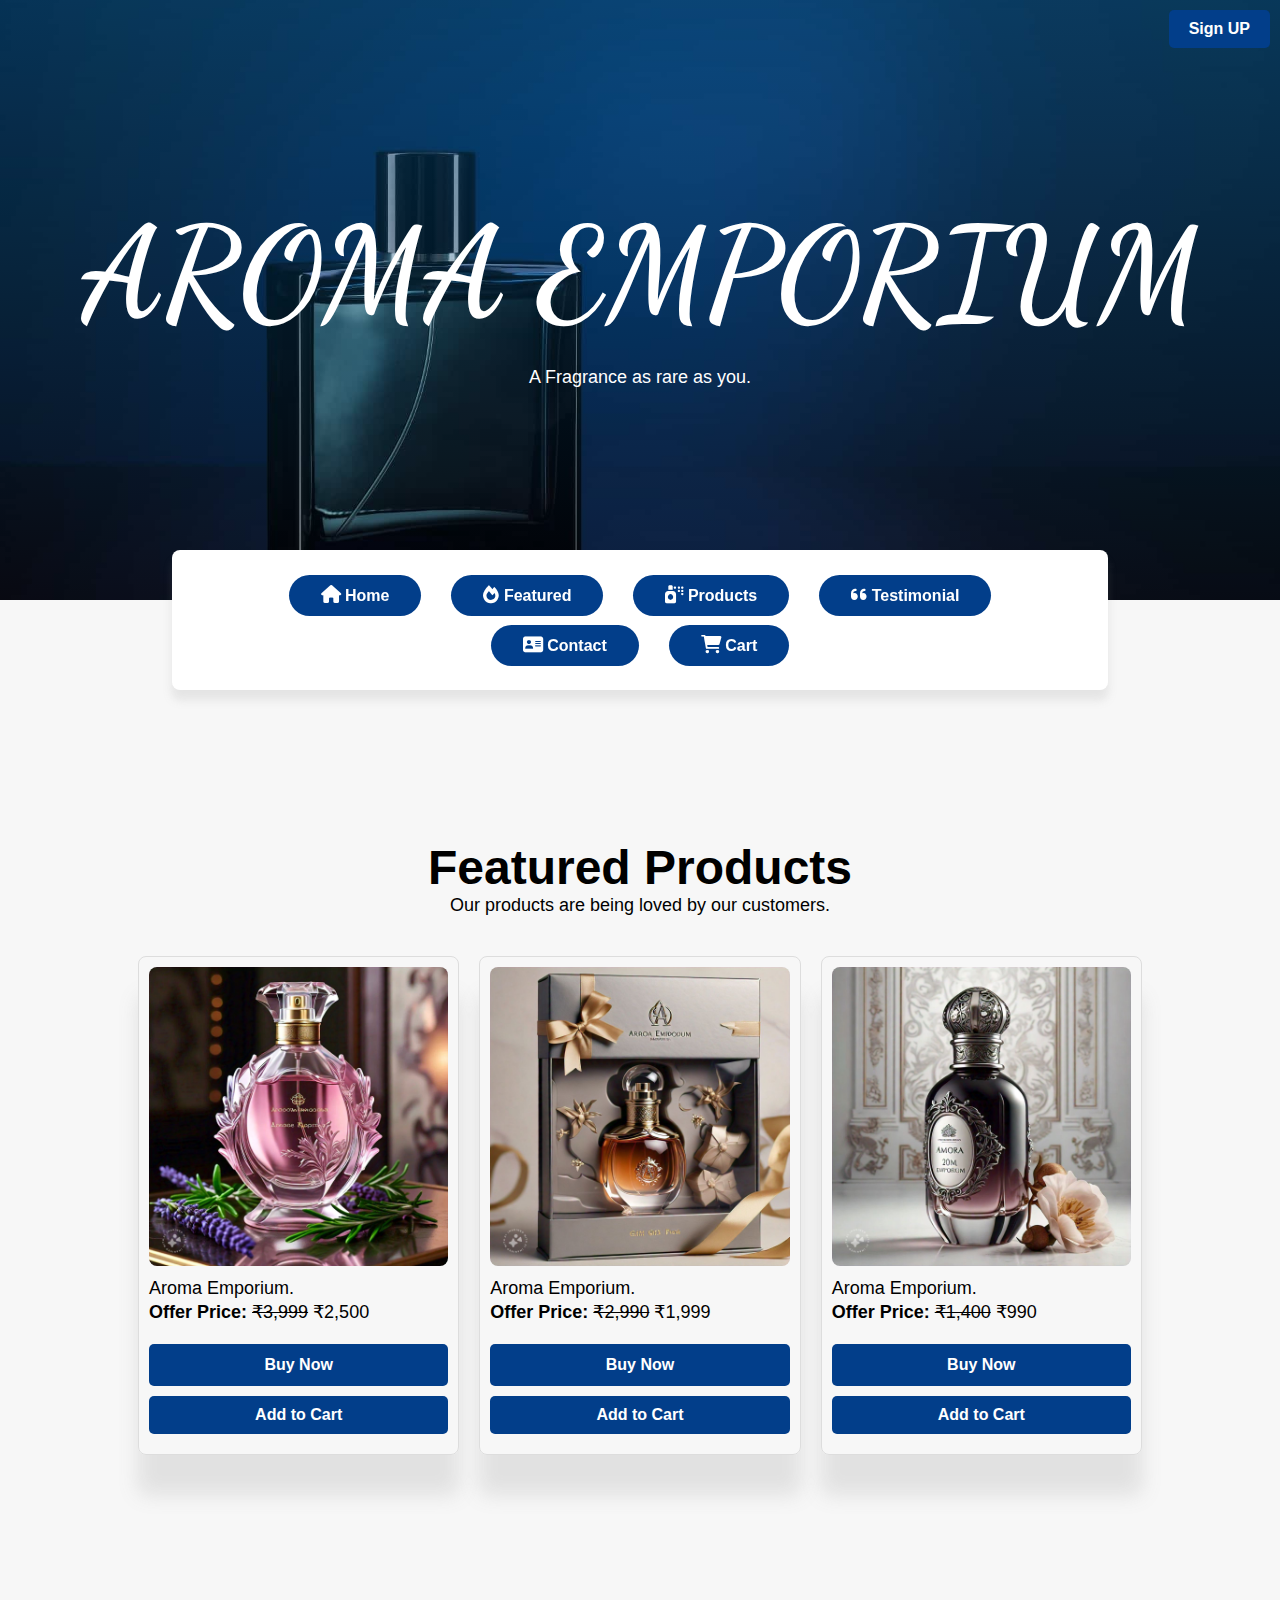
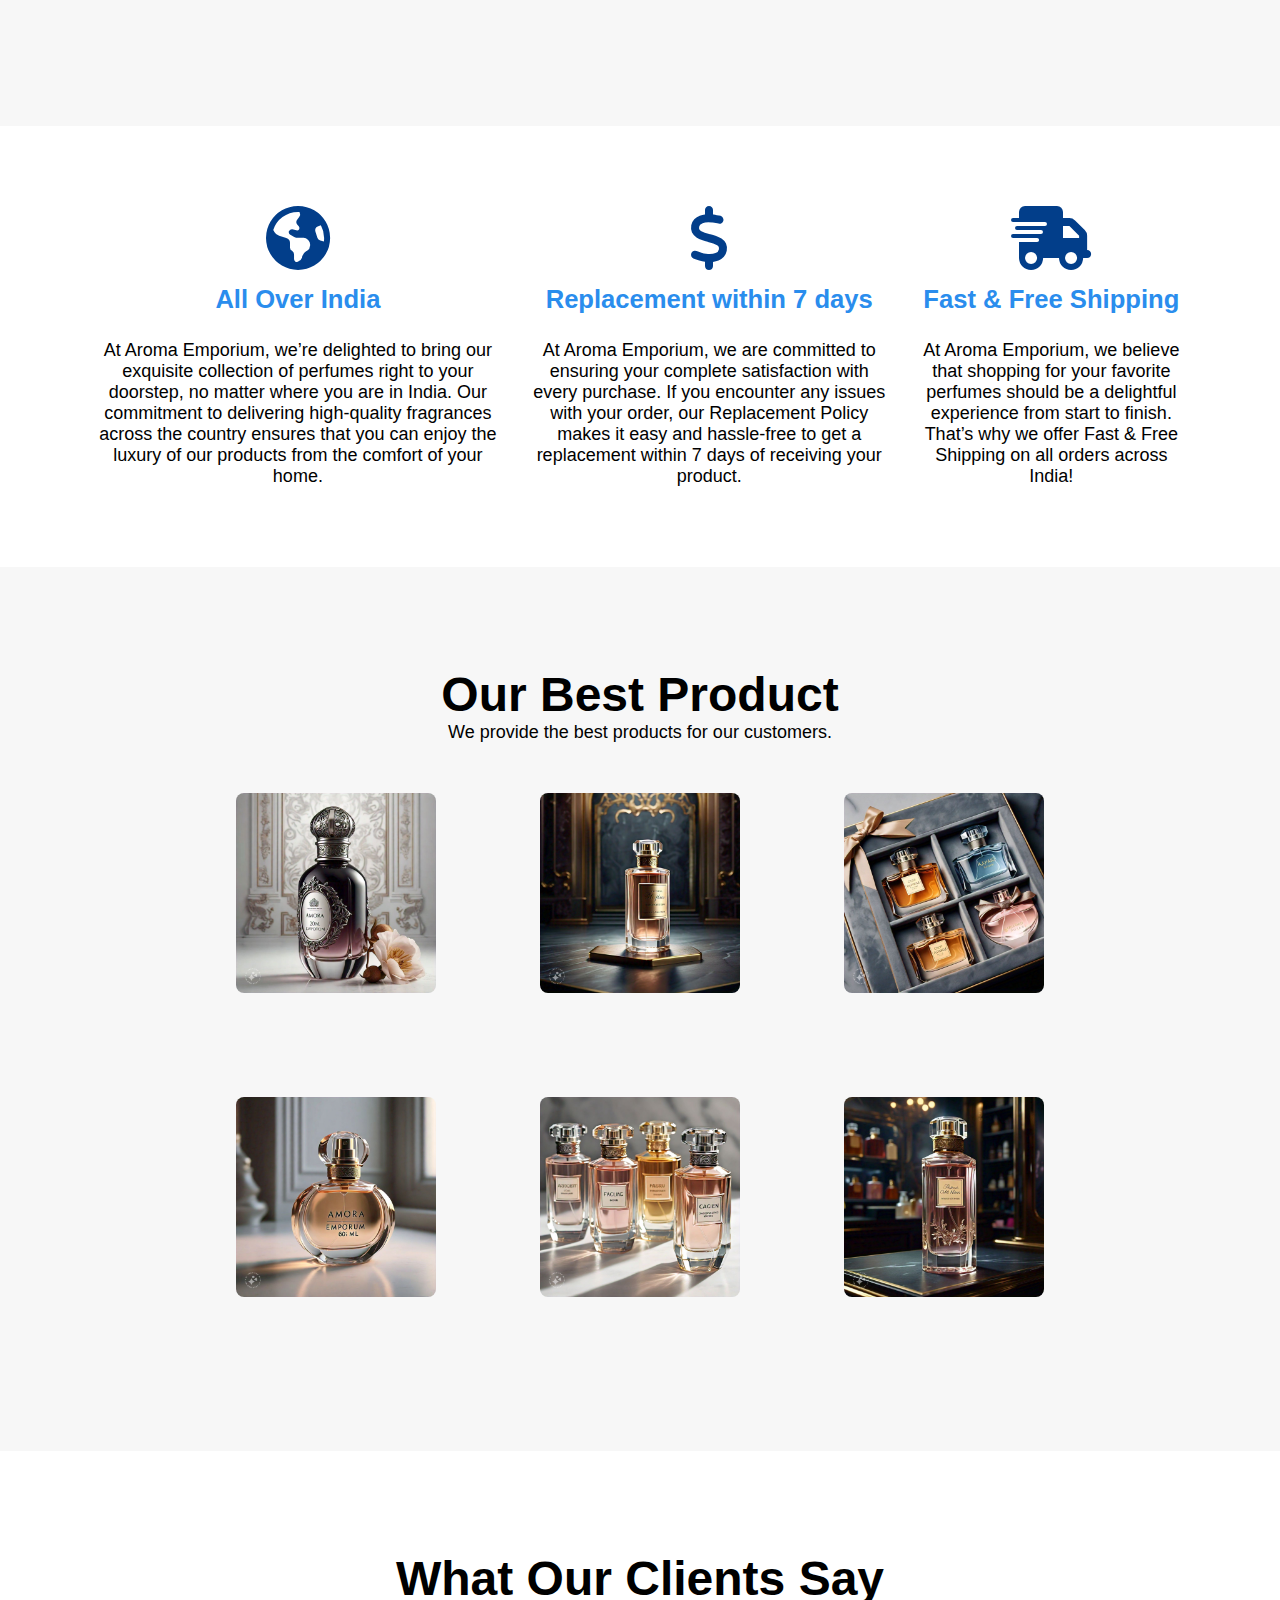
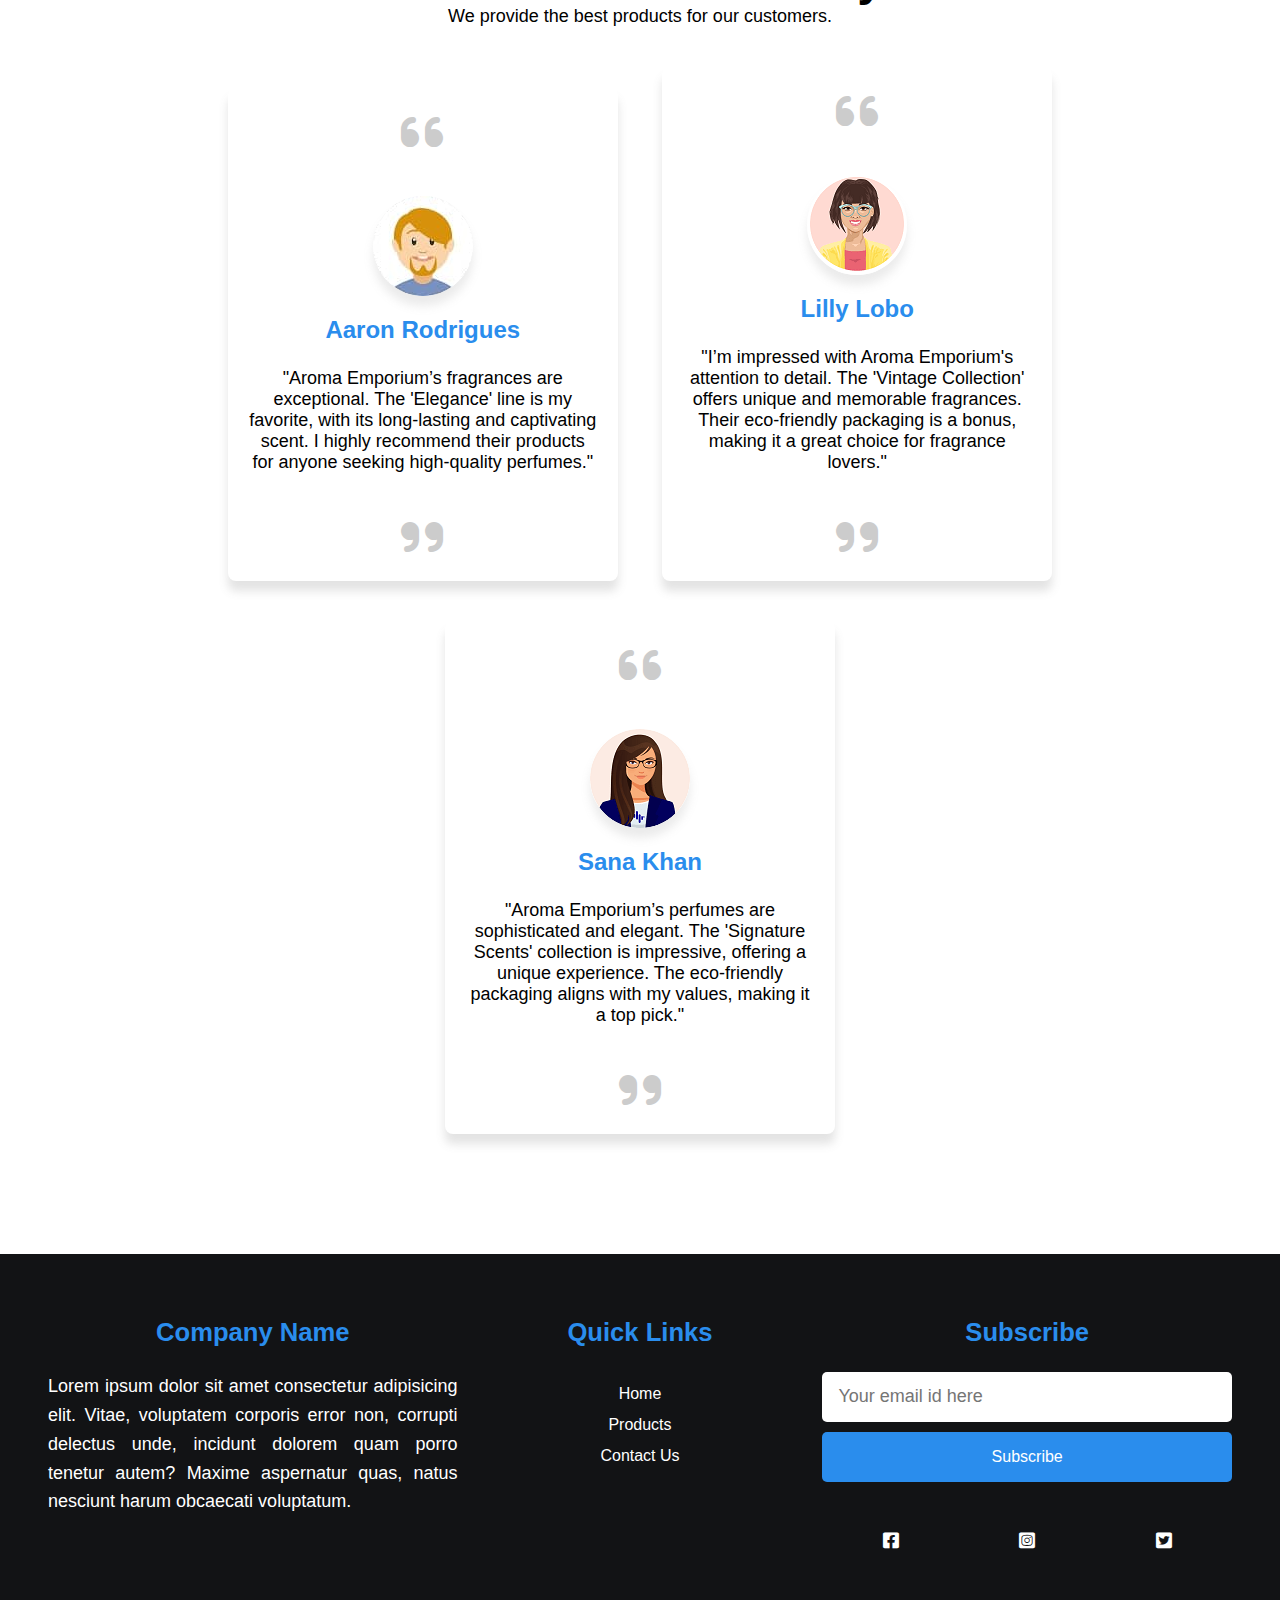
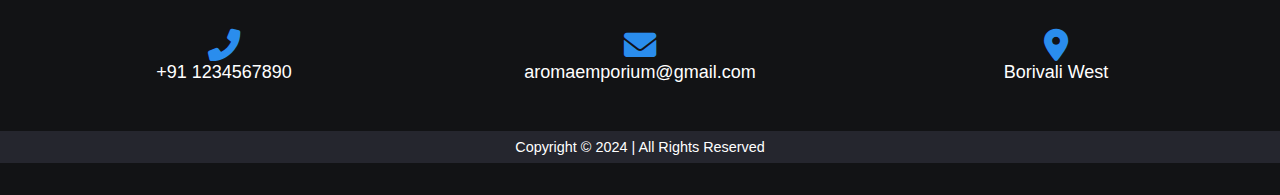
<file: index.html>
<!DOCTYPE html>
<html lang="en">

<head>
    <meta charset="UTF-8">
    <meta name="viewport" content="width=device-width, initial-scale=1.0">
    <!-- Favicon -->
    <link rel="shortcut icon" href="assets/images/logo.jpeg" type="image/x-icon">
    <!-- FontAwesome CDN -->
    <link rel="stylesheet" href="https://cdnjs.cloudflare.com/ajax/libs/font-awesome/5.14.0/css/all.min.css">
    <link
      rel="stylesheet"
      href="https://cdnjs.cloudflare.com/ajax/libs/font-awesome/6.0.0-beta2/css/all.min.css"
    />
    
    <!-- Stylesheet Link -->
    <link rel="stylesheet" href="style.css">
    <title>AROMA EMPORIUM</title>
    <style>
        /* Sign In Button Container */
        .signin-container {
            position: fixed;
            top: 10px;
            right: 10px;
            z-index: 1000;
        }

        /* Sign In Button Styles */
        .signin-button {
            display: inline-block;
            padding: 10px 20px;
            background-color: #023E8A;
            color: white;
            text-decoration: none;
            border-radius: 5px;
            font-size: 16px;
            font-weight: bold;
            transition: background-color 0.3s ease;
        }

        /* Featured Product Buttons */
        .buynow,
        .add-to-cart {
            display: block;
            margin-top: 10px;
            padding: 10px;
            text-align: center;
            text-decoration: none;
            color: white;
            border-radius: 5px;
            font-size: 16px;
            font-weight: bold;
        }

        .buynow {
            background-color: #023E8A;
        }

        .buynow:hover {
            background-color: #021e6b;
        }

        .add-to-cart {
            background-color: #023E8A;
        }

        .add-to-cart:hover {
            background-color: #021e6b;
        }

        /* Featured Product Layout */
        .featured-product {
            display: flex;
            flex-wrap: wrap;
        }

        .featured-one,
        .featured-two,
        .featured-three {
            flex: 1;
            margin: 10px;
            border: 1px solid #ddd;
            padding: 10px;
        }

        .featured-image {
            width: 100%;
            height: auto;
        }

        .featured-description {
            margin-top: 10px;
        }
    </style>
</head>

<body>
    <div class="signin-container">
        <a href="sign_up.html" class="signin-button">Sign UP</a>
    </div>
    <div class="wrapper">
        <main class="main-content">
            <!-- Hero Section -->
            <div id="hero" class="hero">
                <h1>AROMA EMPORIUM</h1>
                <p>A Fragrance as rare as you.</p>
            </div>

            <!-- Navbar -->
            <div class="navbar">
                <div class="nav-item">
                    <ul>
                        <li><a href="#hero"><i class="fas fa-home"></i> Home</a></li>
                        <li><a href="#featured"><i class="fa fa-fire"></i> Featured</a></li>
                        <li><a href="products.html"><i class="fa fa-spray-can"></i> Products</a></li>
                        <li><a href="#testimonial"><i class="fa fa-quote-left"></i> Testimonial</a></li>
                        <li><a href="contact.html"><i class="fas fa-address-card"></i> Contact</a></li>
						<li><a href="cart.html"><i class="fas fa-shopping-cart"></i> Cart</a></li>
                    </ul>
                </div>
            </div>

            <!-- Featured Products Section -->
            <div id="featured">
                <h2>Featured Products</h2>
                <p>Our products are being loved by our customers.</p>
                <div class="featured-product">
                    <div class="featured-one">
                        <img src="assets/images/14.jpeg" alt="" class="featured-image">
                        <div class="featured-description">
                            <p>
                                Aroma Emporium.
                                <br>
                                <b>Offer Price:</b> <del>₹3,999</del> ₹2,500
                                <br>
                            </p>
                        </div>
                        <a href="payment.html?price=2500" class="buynow">Buy Now</a>
                        <button class="add-to-cart" onclick="addToCart('Product 1', 'assets/images/14.jpeg', 2500)">Add to Cart</button>
                    </div>
                    <div class="featured-two">
                        <img src="assets/images/2.jpeg" alt="" class="featured-image">
                        <div class="featured-description">
                            <p>
                                Aroma Emporium.
                                <br>
                                <b>Offer Price:</b> <del>₹2,990</del> ₹1,999
                                <br>
                            </p>
                        </div>
                        <a href="payment.html?price=1999" class="buynow">Buy Now</a>
                        <button class="add-to-cart" onclick="addToCart('Product 2', 'assets/images/2.jpeg', 1999)">Add to Cart</button>
                    </div>
                    <div class="featured-three">
                        <img src="assets/images/4.jpeg" alt="" class="featured-image">
                        <div class="featured-description">
                            <p>
                                Aroma Emporium.
                                <br>
                                <b>Offer Price:</b> <del>₹1,400</del> ₹990
                                <br>
                            </p>
                        </div>
                        <a href="payment.html?price=990" class="buynow">Buy Now</a>
                        <button class="add-to-cart" onclick="addToCart('Product 3', 'assets/images/4.jpeg', 990)">Add to Cart</button>
                    </div>
                </div>
            </div>

            <!-- Icon Box Section -->
            <div class="icon-box-section">
                <div class="icon1 icon">
                    <i class="fas fa-globe-americas"></i>
                    <h3>All Over India</h3>
                    <p>At Aroma Emporium, we’re delighted to bring our exquisite collection of perfumes right to your doorstep,
                        no matter where you are in India. Our commitment to delivering high-quality fragrances across the country ensures
                        that you can enjoy the luxury of our products from the comfort of your home.</p>
                </div>
                <div class="icon2 icon">
                    <i class="fas fa-dollar-sign"></i>
                    <h3>Replacement within 7 days</h3>
                    <p>At Aroma Emporium, we are committed to ensuring your complete satisfaction with every purchase.
                        If you encounter any issues with your order,
                        our Replacement Policy makes it easy and hassle-free to get a replacement within 7 days of receiving your product.</p>
                </div>
                <div class="icon3 icon">
                    <i class="fas fa-shipping-fast"></i>
                    <h3>Fast & Free Shipping</h3>
                    <p>At Aroma Emporium, we believe that shopping for your favorite perfumes should be a delightful experience from start to finish.
                        That’s why we offer Fast & Free Shipping on all orders across India!</p>
                </div>
            </div>

            <!-- Products Section -->
            <div id="products">
                <h2>Our Best Product</h2>
                <p>We provide the best products for our customers.</p>
                <div class="products-grid">
                    <img src="assets/images/4.jpeg">
                    <img src="assets/images/6.jpeg">
                    <img src="assets/images/3.jpeg">
                    <div class="second-grid">
                        <img src="assets/images/7.jpeg">
                        <img src="assets/images/10.jpeg">
                        <img src="assets/images/8.jpeg">
                    </div>
                </div>
            </div>

            <!-- Testimonial Section -->
            <div id="testimonial">
                <h2>What Our Clients Say</h2>
                <p>We provide the best products for our customers.</p>
                <div class="customers customer1">
                    <i class="fas fa-quote-left quote-icon"></i>
                    <img src="assets/images/customer1.jpg" alt="Customer 1">
                    <h3>Aaron Rodrigues</h3>
                    <p>"Aroma Emporium’s fragrances are exceptional. The 'Elegance' line is my favorite, with its long-lasting and captivating scent. I highly recommend their products for anyone seeking high-quality perfumes."</p>
                    <i class="fas fa-quote-right quote-icon"></i>
                </div>
                <div class="customers customer2">
                    <i class="fas fa-quote-left quote-icon"></i>
                    <img src="assets/images/customer2.png" alt="Customer 2">
                    <h3>Lilly Lobo</h3>
                    <p>"I’m impressed with Aroma Emporium's attention to detail. The 'Vintage Collection' offers unique and memorable fragrances. Their eco-friendly packaging is a bonus, making it a great choice for fragrance lovers."</p>
                    <i class="fas fa-quote-right quote-icon"></i>
                </div>
                <div class="customers customer3">
                    <i class="fas fa-quote-left quote-icon"></i>
                    <img src="assets/images/customer3.png" alt="Customer 3">
                    <h3>Sana Khan</h3>
                    <p>"Aroma Emporium’s perfumes are sophisticated and elegant. The 'Signature Scents' collection is impressive, offering a unique experience. The eco-friendly packaging aligns with my values, making it a top pick."</p>
                    <i class="fas fa-quote-right quote-icon"></i>
                </div>
            </div>
        </main>

        <footer>
    
            <div class="row primary">
              <div class="column about">
                <h3>Company Name</h3>
                <p>
                  Lorem ipsum dolor sit amet consectetur adipisicing elit. Vitae,
                  voluptatem corporis error non, corrupti delectus unde, incidunt
                  dolorem quam porro tenetur autem? Maxime aspernatur quas, natus
                  nesciunt harum obcaecati voluptatum.
                </p>
              </div>
              <div class="column links">
                <h3>Quick Links</h3>
                <ul>
                  <li>
                    <a href="home.html">Home</a>
                  </li>
                  <li>
                    <a href="products.html">Products</a>
                  </li>
                  <li>
                    <a href="contact.html">Contact Us</a>
                  </li>
                  <!-- <li>
                    <a href="#support">Support</a>
                  </li>
                  <li>
                    <a href="#careers">Careers</a>
                  </li> -->
                </ul>
              </div>
              <div class="column subscribe">
                <h3>Subscribe</h3>
                <div>
                  <input type="email" placeholder="Your email id here" />
                  <button>Subscribe</button>
                </div>
                <div class="social">
                  <i class="fa-brands fa-facebook-square"></i>
                  <i class="fa-brands fa-instagram-square"></i>
                  <i class="fa-brands fa-twitter-square"></i>
                </div>
              </div>
            </div>
      
            <div class="row secondary">
              <div>
                <p>
                  <i class="fas fa-phone-alt"></i>
                </p>
                <p>+91 1234567890</p>
              </div>
              <div>
                <p><i class="fas fa-envelope"></i></p>
                <p>aromaemporium@gmail.com</p>
              </div>
              <div>
                <p><i class="fas fa-map-marker-alt"></i></p>
                <p>Borivali West</p>
              </div>
            </div>
            <div class="row copyright">
              <p>Copyright &copy; 2024 | All Rights Reserved</p>
            </div>
            <link rel="stylesheet" href="footer.css" />
          </footer>
    </div>
    <script>
        function addToCart(name, image, price) {
            let cart = JSON.parse(localStorage.getItem('cartItems')) || [];
            const existingItemIndex = cart.findIndex(item => item.name === name);

            if (existingItemIndex !== -1) {
                cart[existingItemIndex].quantity += 1;
            } else {
                cart.push({ name, image, price, quantity: 1 });
            }

            localStorage.setItem('cartItems', JSON.stringify(cart));
            alert("Successfully added to cart");
        }
    </script>
</body>

</html>
</file>
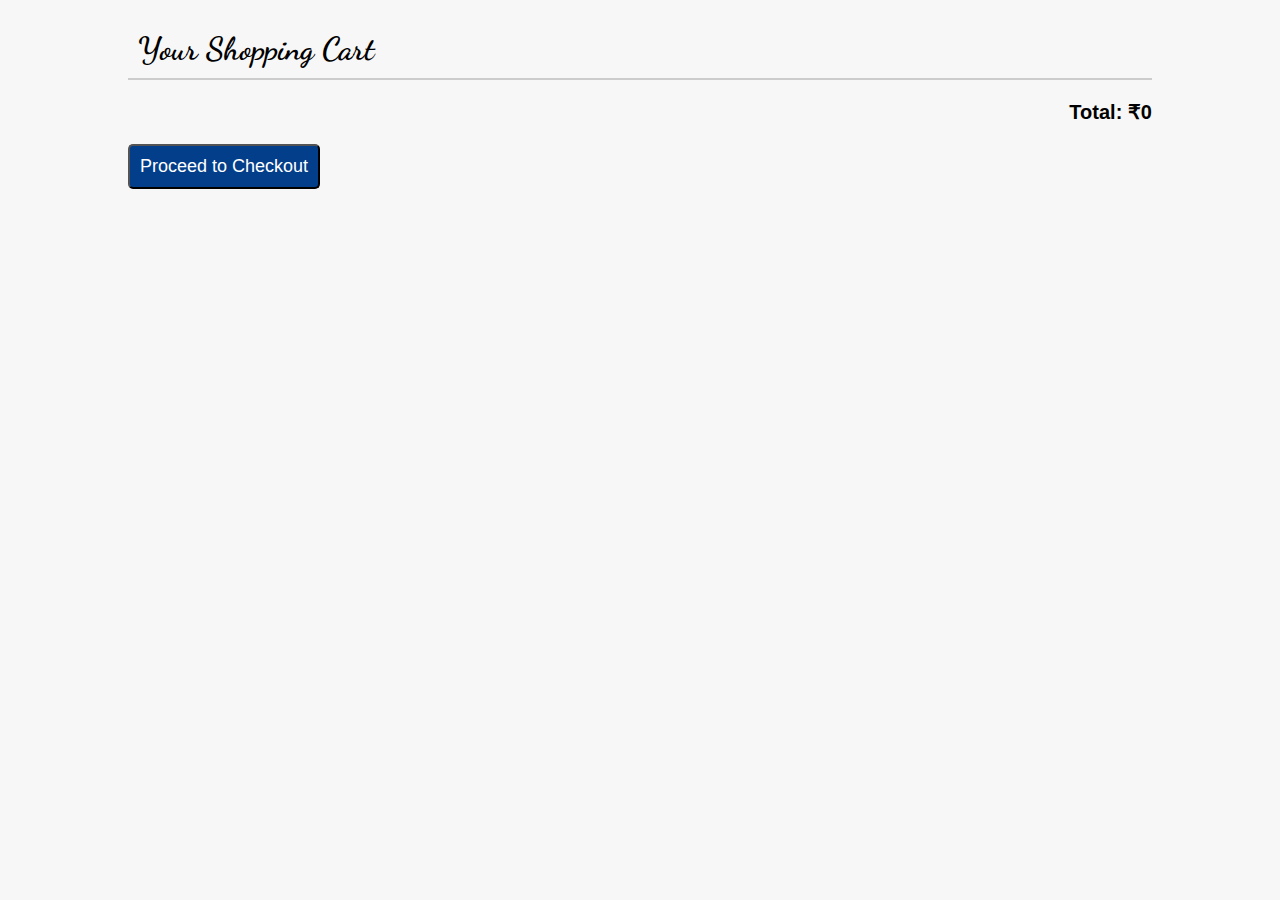
<file: cart.html>
<!DOCTYPE html>
<html lang="en">

<head>
    <meta charset="UTF-8">
    <meta name="viewport" content="width=device-width, initial-scale=1.0">
    <link rel="shortcut icon" href="assets/images/logo.jpeg" type="image/x-icon">
    <link rel="stylesheet" href="style.css">
    <title>Shopping Cart</title>
    <style>
        .cart-container {
            width: 80%;
            margin: 20px auto;
        }

        .cart-header {
            display: flex;
            justify-content: space-between;
            padding: 10px;
            border-bottom: 2px solid #ccc;
        }

        .cart-header h1 {
            margin: 0;
        }

        .cart-items {
            margin-top: 20px;
        }

        .cart-item {
            display: flex;
            justify-content: space-between;
            align-items: center;
            border-bottom: 1px solid #ccc;
            padding: 10px 0;
        }

        .cart-item img {
            max-width: 100px;
            height: auto;
        }

        .cart-item-details {
            flex: 1;
            margin-left: 10px;
        }

        .cart-item-price {
            font-weight: bold;
        }

        .cart-item-actions {
            display: flex;
            flex-direction: column;
            align-items: center;
        }

        .remove-btn {
            background-color: #ff4d4d;
            color: white;
            border: none;
            padding: 5px 10px;
            cursor: pointer;
            border-radius: 5px;
            font-size: 14px;
        }

        .remove-btn:hover {
            background-color: #e60000;
        }

        .total {
            font-size: 20px;
            font-weight: bold;
            margin-top: 20px;
            text-align: right;
        }

        .checkout-btn {
            display: block;
            background-color: #023E8A;
            color: white;
            text-align: center;
            padding: 10px;
            text-decoration: none;
            border-radius: 5px;
            font-size: 18px;
            margin-top: 20px;
        }

        .checkout-btn:hover {
            background-color: #021e6b;
        }
    </style>
</head>

<body>
    <div class="cart-container">
        <div class="cart-header">
            <h1>Your Shopping Cart</h1>
        </div>

        <div class="cart-items" id="cart-items">
            <!-- Cart items will be dynamically inserted here -->
        </div>

        <div class="total" id="total">
            Total: ₹0
        </div>

        <button class="checkout-btn" onclick="checkout()">Proceed to Checkout</button>
    </div>

    <script>
        function renderCart() {
            const cart = JSON.parse(localStorage.getItem('cartItems')) || [];
            const cartItemsContainer = document.getElementById('cart-items');
            const totalContainer = document.getElementById('total');
            
            cartItemsContainer.innerHTML = '';
            let total = 0;

            cart.forEach(item => {
                total += item.price * item.quantity;

                const cartItem = document.createElement('div');
                cartItem.className = 'cart-item';
                
                cartItem.innerHTML = `
                    <img src="${item.image}" alt="${item.name}">
                    <div class="cart-item-details">
                        <h3>${item.name}</h3>
                        <p class="cart-item-price">₹${item.price} x ${item.quantity}</p>
                    </div>
                    <div class="cart-item-actions">
                        <button class="remove-btn" onclick="removeFromCart('${item.name}')">Remove</button>
                    </div>
                `;
                
                cartItemsContainer.appendChild(cartItem);
            });

            totalContainer.textContent = `Total: ₹${total}`;
        }

        function removeFromCart(name) {
            let cart = JSON.parse(localStorage.getItem('cartItems')) || [];
            
            const itemIndex = cart.findIndex(item => item.name === name);

            if (itemIndex !== -1) {
                if (cart[itemIndex].quantity > 1) {
                    // Decrease the quantity if more than one
                    cart[itemIndex].quantity -= 1;
                } else {
                    // Remove the item if quantity is 1
                    cart.splice(itemIndex, 1);
                }
                
                localStorage.setItem('cartItems', JSON.stringify(cart));
                renderCart();
            }
        }

        function checkout() {
            const cart = JSON.parse(localStorage.getItem('cartItems')) || [];
            const userName = prompt("Please enter your name:");

            if (userName) {
                // Save cart for payment page
                localStorage.setItem('checkoutCart', JSON.stringify(cart));
                // Clear cart items
                localStorage.removeItem('cartItems');

                // Redirect to payment.html
                window.location.href = 'payment.html'; 
            } else {
                alert("Please enter your name to proceed.");
            }
        }

        // Initial render
        renderCart();
    </script>
</body>

</html>
</file>
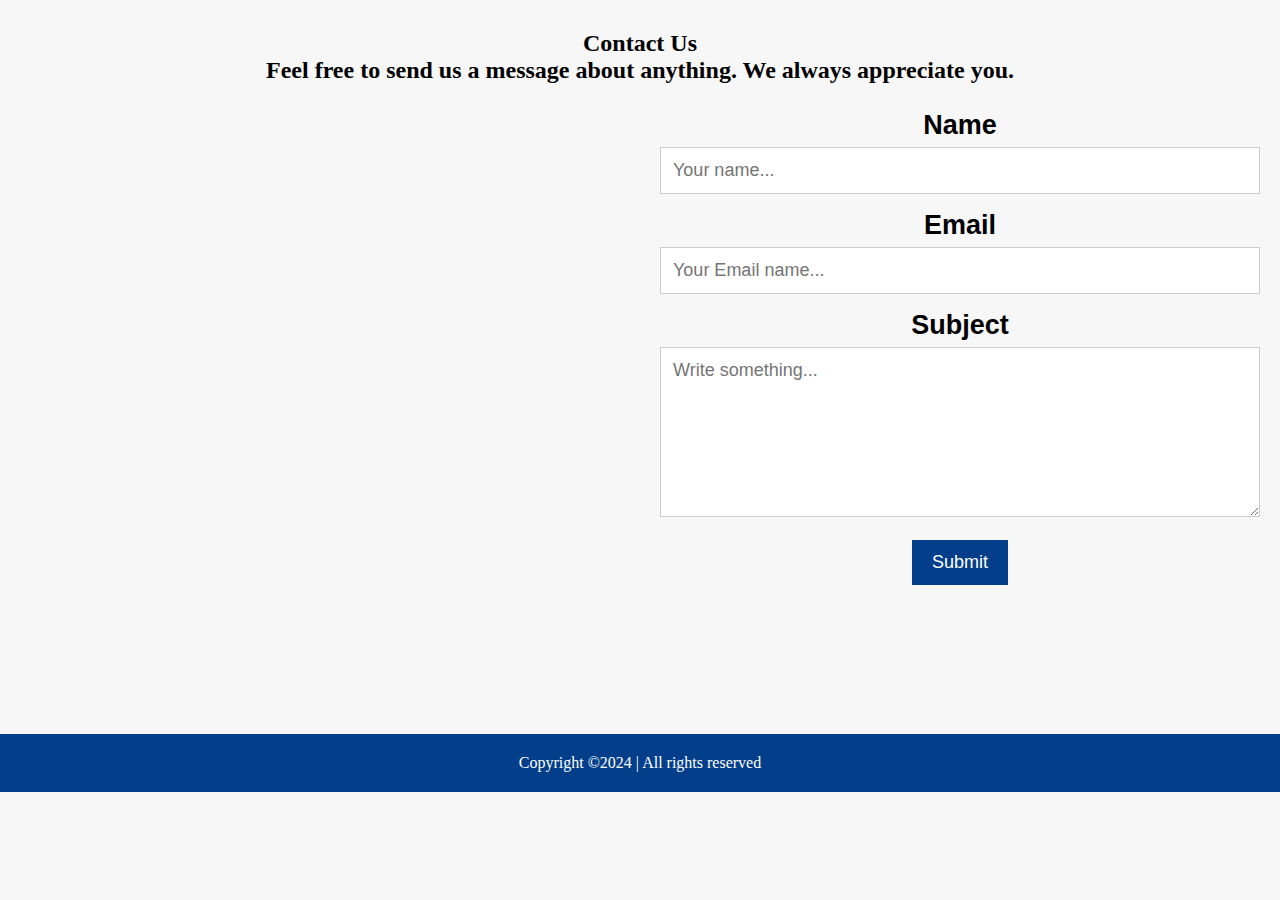
<file: contact.html>
<!DOCTYPE html>
<html>
<head>
 <meta charset="UTF-8">
	<meta http-equiv="X-UA-Compatible" content="IE=edge">
	<meta name="viewport" content="width=device-width,initial-scale=1.0">
	<title>Contact us</title>
	<!-- Favicon -->
    <link rel="shortcut icon" href="assets/images/logo.jpeg" type="image/x-icon">
    <!-- FontAwesome CDN -->
    <link rel="stylesheet" href="https://cdnjs.cloudflare.com/ajax/libs/font-awesome/5.14.0/css/all.min.css">
    <!-- Stylesheet Link -->
    <link rel="stylesheet" href="style.css">
<style>
body {
  font-family: 'Open Sans';
  padding-top: 15px;
  margin-top: 15px;
}

* {
  box-sizing: border-box;
}

/* Style inputs */
input[type=text], select, textarea {
  width: 100%;
  padding: 12px;
  border: 1px solid #ccc;
  margin-top: 6px;
  margin-bottom: 16px;
  resize: vertical;
}

input[type=submit] {
  background-color: #023E8A;
  color: white;
  padding: 12px 20px;
  border: none;
  cursor: pointer;
}



/* Create two columns that float next to eachother */
.column {
  float: right;
  width: 50%;
  margin-top: 6px;
  padding: 20px;
}
.map {
  float: left;
  width: 50%;
  margin-top: 6px;
  padding: 20px;
}


/* Clear floats after the columns */
.row:after {
  content: "";
  display: table;
  clear: both;
}

/* Responsive layout - when the screen is less than 1245px wide, make the two columns stack on top of each other instead of next to each other */
@media screen and (max-width: 1245px) {
  .column, input[type=submit] {
    width: 100%;
    margin-top: 0;
  }
}

@media screen and (max-width: 500px) {
  .map {
    width: 100%;
    margin-top: 0;
  }
}

@media screen and (max-width: 750px) {
  .map {
    width: 100%;
    margin-top: 0;
  }
}

@media screen and (max-width: 1100px) {
  .map {
    width: 100%;
    margin-top: 0;
  }
}

</style>

<body>
<div class="content">
  <div class="container">
  <div style="text-align:center">
    <h2>Contact Us</h2>
	<h2>Feel free to send us a message about anything. We always appreciate you.</h2>
  </div>
  <div class="row">
    <div class="map">
	  <iframe src="https://www.google.com/maps/embed?pb=!1m18!1m12!1m3!1d60220.667659535466!2d72.79195486341779!3d19.378168750196682!2m3!1f0!2f0!3f0!3m2!1i1024!
	  2i768!4f13.1!3m3!1m2!1s0x3be7ae956bc1587b%3A0x864f53a94baa5145!2sVasai-Virar%2C%20Maharashtra!5e0!3m2!1sen!2sin!4v1676138045471!5m2!1sen!2sin" width="100%" 
	  height="600" style="border:0;" allowfullscreen="" loading="lazy" referrerpolicy="no-referrer-when-downgrade"></iframe>
    </div>
    <div class="column">
      <form action="https://formspree.io/f/mqkobvvb" method="post">
        <label for="fname"><h2>Name</h2></label>
        <input type="text" id="fname" name="firstname" placeholder="Your name...">
        <label for="email"><h2>Email<h2></label>
        <input type="text" id="lname" name="email" placeholder="Your Email name...">
        <label for="subject"><h2>Subject</h2></label>
        <textarea id="Message" name="Message" placeholder="Write something..." style="height:170px"></textarea>
        <input type="submit" value="Submit">
      </form>
    </div>
  </div>
  </div>
</div>

<footer class="site-footer">Copyright &copy;2024 | All rights reserved</footer>
</body>
</html>
</file>
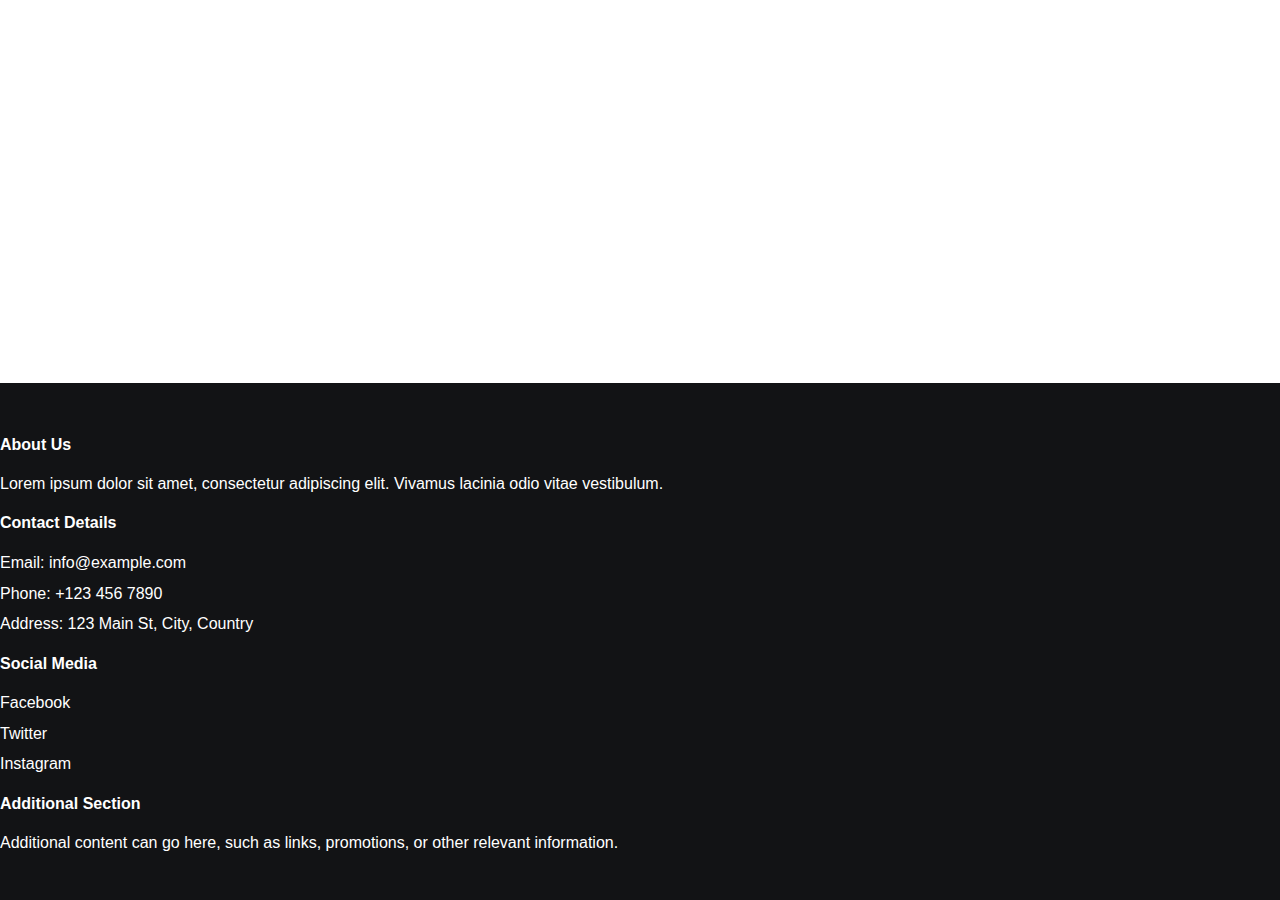
<file: footer.html>
<!DOCTYPE html>
<html lang="en">
<head>
    <meta charset="UTF-8">
    <meta name="viewport" content="width=device-width, initial-scale=1.0">
    <title>Footer Example</title>
    <link rel="stylesheet" href="footer.css">
</head>
<body>

    <!-- Main content goes here -->

    <footer>
        <div class="footer-container">
            <div class="footer-section about-us">
                <h4>About Us</h4>
                <p>Lorem ipsum dolor sit amet, consectetur adipiscing elit. Vivamus lacinia odio vitae vestibulum.</p>
            </div>
            <div class="footer-section contact-details">
                <h4>Contact Details</h4>
                <ul>
                    <li>Email: info@example.com</li>
                    <li>Phone: +123 456 7890</li>
                    <li>Address: 123 Main St, City, Country</li>
                </ul>
            </div>
            <div class="footer-section social-media">
                <h4>Social Media</h4>
                <ul class="social-icons">
                    <li><a href="#">Facebook</a></li>
                    <li><a href="#">Twitter</a></li>
                    <li><a href="#">Instagram</a></li>
                </ul>
            </div>
            <div class="footer-section additional-section">
                <h4>Additional Section</h4>
                <p>Additional content can go here, such as links, promotions, or other relevant information.</p>
            </div>
        </div>
    </footer>

</body>
</html>
</file>
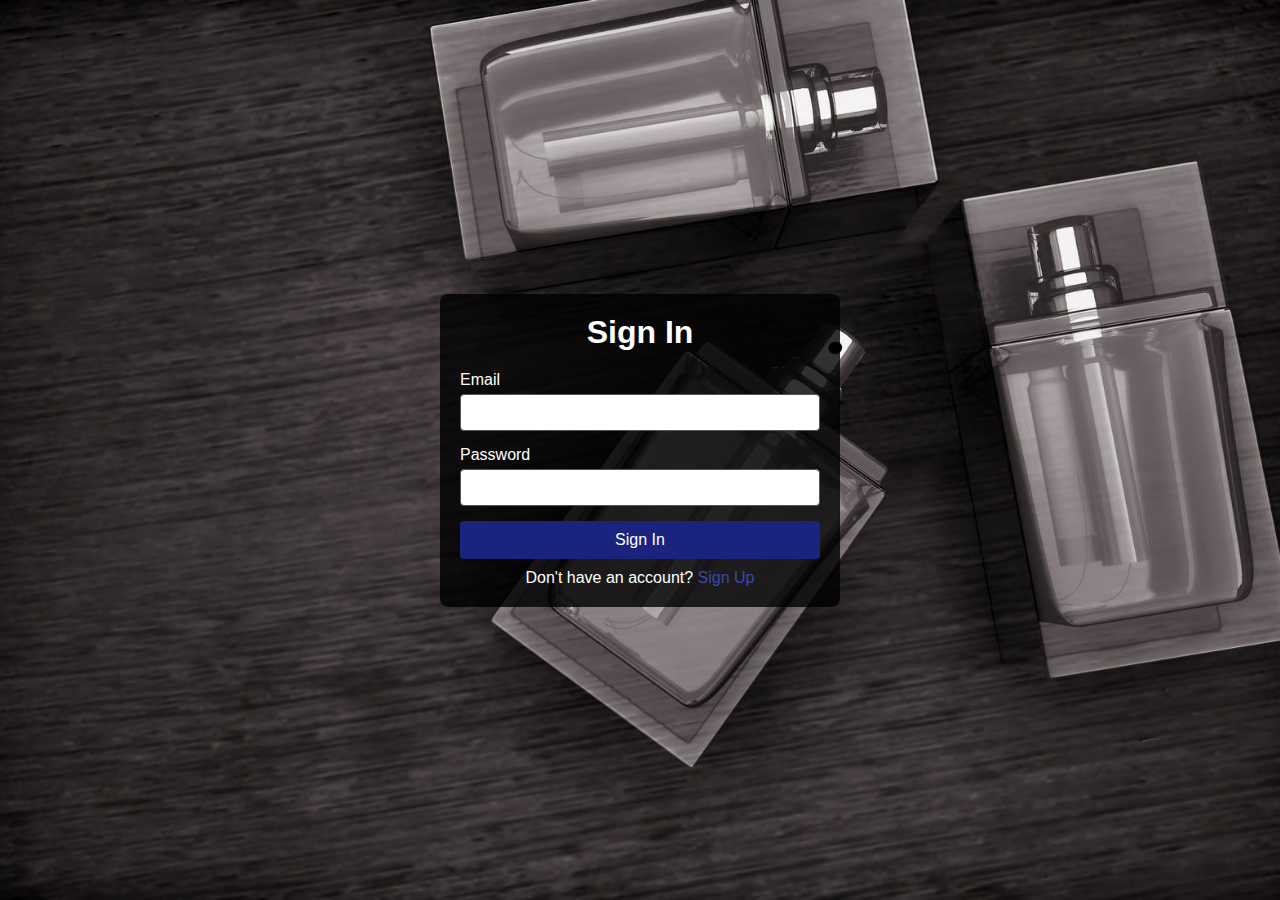
<file: sign.html>
<!DOCTYPE html>
<html lang="en">
<head>
    <meta charset="UTF-8">
    <link rel="shortcut icon" href="assets/images/logo.jpeg" type="image/x-icon">
    <title>AROMA EMPORIUM - Sign In</title>
    <style>
        * { padding: 0; margin: 0; box-sizing: border-box; }
        body {
            background: url('assets/images/black.jpg') no-repeat center center fixed;
            background-size: cover;
            font-family: sans-serif;
            display: flex;
            justify-content: center;
            align-items: center;
            height: 100vh;
        }
        .container {
            background: rgba(0, 0, 0, 0.8);
            padding: 20px;
            border-radius: 8px;
            width: 400px;
            color: #fff;
        }
        .container h1 {
            text-align: center;
            margin-bottom: 20px;
        }
        .form-group {
            margin-bottom: 15px;
        }
        .form-group label {
            display: block;
            margin-bottom: 5px;
        }
        .form-group input {
            width: 100%;
            padding: 10px;
            border: 1px solid #555;
            border-radius: 4px;
        }
        .form-group span {
            color: #C62828;
            font-size: 14px;
            display: none;
        }
        button {
            width: 100%;
            padding: 10px;
            background-color: #1A237E;
            border: none;
            color: #fff;
            font-size: 16px;
            cursor: pointer;
            border-radius: 4px;
        }
        button:hover {
            background-color: #151c6a;
        }
        .sign-up-link {
            text-align: center;
            margin-top: 10px;
        }
        .sign-up-link a {
            color: #3949AB;
            text-decoration: none;
        }
    </style>
</head>
<body>
    <div class="container">
        <h1>Sign In</h1>
        <form id="loginForm" action="save_user.php" method="POST">
            <div class="form-group">
                <label for="email">Email</label>
                <input type="email" id="email" name="email" required>
                <span id="emailError">Please enter a valid email.</span>
            </div>
            <div class="form-group">
                <label for="password">Password</label>
                <input type="password" id="password" name="password" required>
                <span id="passwordError">Please enter your password.</span>
            </div>
            <button type="submit">Sign In</button>
            <div class="sign-up-link">
                <p>Don't have an account? <a href="sign_up.html">Sign Up</a></p>
            </div>
        </form>
    </div>
    <script>
        document.getElementById("loginForm").addEventListener("submit", function(event) {
            let valid = true;
            document.getElementById("emailError").style.display = "none";
            document.getElementById("passwordError").style.display = "none";

            if (!document.getElementById("email").value.trim()) {
                document.getElementById("emailError").style.display = "block";
                valid = false;
            }
            if (!document.getElementById("password").value.trim()) {
                document.getElementById("passwordError").style.display = "block";
                valid = false;
            }

            if (!valid) {
                event.preventDefault();
            }
        });
    </script>
</body>
</html>
</file>
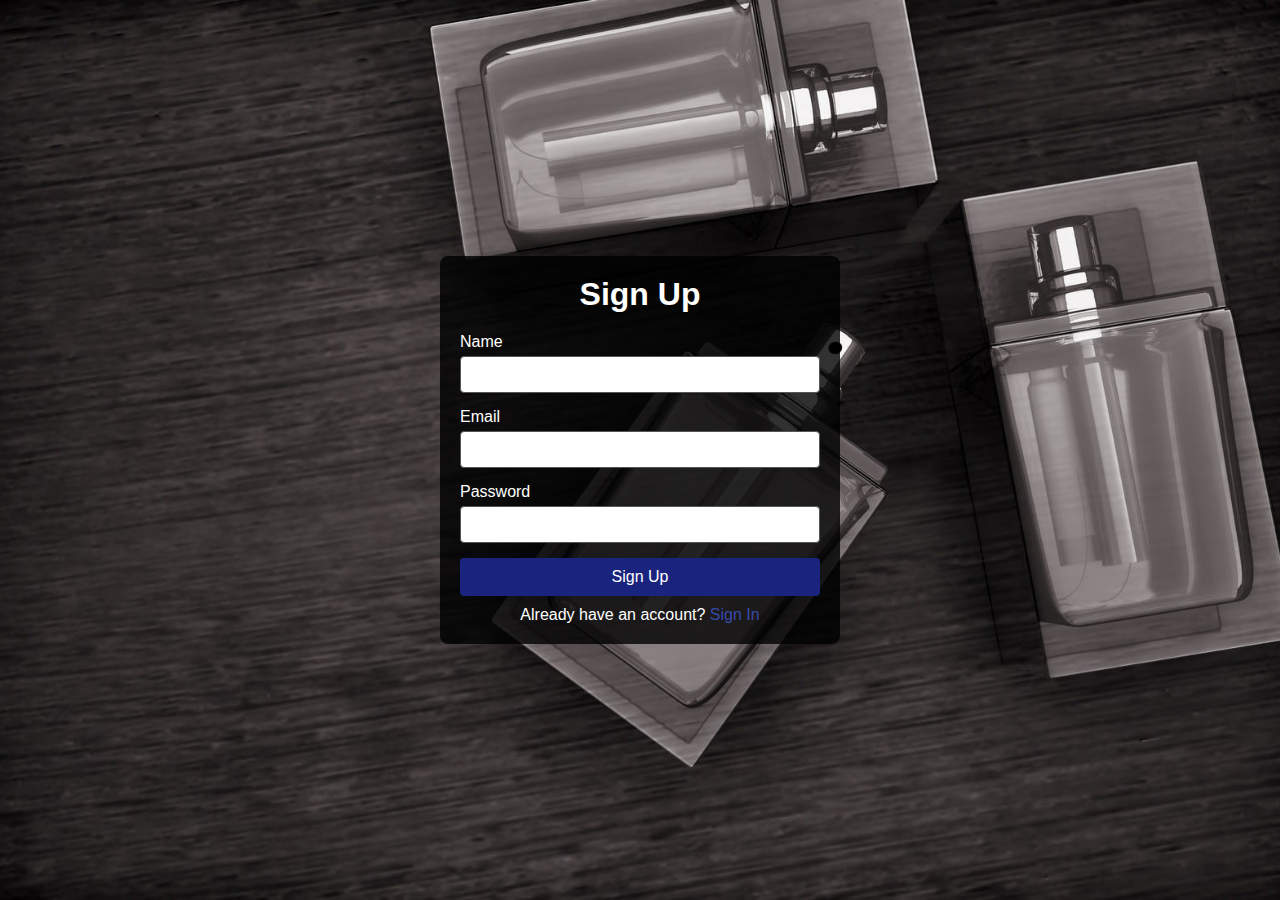
<file: sign_up.html>
<!DOCTYPE html>
<html lang="en">
<head>
    <meta charset="UTF-8">
    <link rel="shortcut icon" href="assets/images/logo.jpeg" type="image/x-icon">
    <title>AROMA EMPORIUM - Sign Up</title>
    <style>
        * { padding: 0; margin: 0; box-sizing: border-box; }
        body {
            background: url('assets/images/black.jpg') no-repeat center center fixed;
            background-size: cover;
            font-family: sans-serif;
            display: flex;
            justify-content: center;
            align-items: center;
            height: 100vh;
        }
        .container {
            background: rgba(0, 0, 0, 0.8);
            padding: 20px;
            border-radius: 8px;
            width: 400px;
            color: #fff;
        }
        .container h1 {
            text-align: center;
            margin-bottom: 20px;
        }
        .form-group {
            margin-bottom: 15px;
        }
        .form-group label {
            display: block;
            margin-bottom: 5px;
        }
        .form-group input {
            width: 100%;
            padding: 10px;
            border: 1px solid #555;
            border-radius: 4px;
        }
        .form-group span {
            color: #C62828;
            font-size: 14px;
            display: none;
        }
        button {
            width: 100%;
            padding: 10px;
            background-color: #1A237E;
            border: none;
            color: #fff;
            font-size: 16px;
            cursor: pointer;
            border-radius: 4px;
        }
        button:hover {
            background-color: #151c6a;
        }
        .sign-in-link {
            text-align: center;
            margin-top: 10px;
        }
        .sign-in-link a {
            color: #3949AB;
            text-decoration: none;
        }
    </style>
</head>
<body>
    <div class="container">
        <h1>Sign Up</h1>
        <form id="signupForm" action="save_user.php" method="POST">
            <div class="form-group">
                <label for="name">Name</label>
                <input type="text" id="name" name="name" required>
                <span id="nameError">Please fill out your name.</span>
            </div>
            <div class="form-group">
                <label for="email">Email</label>
                <input type="email" id="email" name="email" required>
                <span id="emailError">Please fill out a valid email.</span>
            </div>
            <div class="form-group">
                <label for="password">Password</label>
                <input type="password" id="password" name="password" required>
                <span id="passwordError">Please enter a password.</span>
            </div>
            <button type="submit">Sign Up</button>
            <div class="sign-in-link">
                <p>Already have an account? <a href="sign.html">Sign In</a></p>
            </div>
        </form>
    </div>
    <script>
        document.getElementById("signupForm").addEventListener("submit", function(event) {
            let valid = true;
            document.getElementById("nameError").style.display = "none";
            document.getElementById("emailError").style.display = "none";
            document.getElementById("passwordError").style.display = "none";

            if (!document.getElementById("name").value.trim()) {
                document.getElementById("nameError").style.display = "block";
                valid = false;
            }
            if (!document.getElementById("email").value.trim()) {
                document.getElementById("emailError").style.display = "block";
                valid = false;
            }
            if (!document.getElementById("password").value.trim()) {
                document.getElementById("passwordError").style.display = "block";
                valid = false;
            }

            if (!valid) {
                event.preventDefault();
            } else {
                // Show an alert message and redirect the user after form submission
                event.preventDefault(); // Prevent default form submission
                fetch('save_user.php', {
                    method: 'POST',
                    body: new FormData(document.getElementById("signupForm"))
                })
                .then(response => response.text())
                .then(data => {
                    alert("User successfully registered.");
                    window.location.href = "sign.html";
                })
                .catch(error => {
                    alert("There was an error processing your request.");
                    console.error(error);
                });
            }
        });
    </script>
</body>
</html>
</file>
<file: style.css>
* {
    margin: 0;
    padding: 0;
    scroll-behavior: smooth
}

@import url('https://fonts.googleapis.com/css2?family=Open+Sans&display=swap');

@font-face {
    font-family: 'DancingScript';
    src: url('assets/fonts/DancingScript.ttf');
}

/* Global Styling */
body {
    background-color: #f7f7f7;
    font-family: 'Open Sans',
        sans-serif;
    text-align: center;
}

h1,
h4,
h5,
h6 {
    font-family: 'DancingScript',
        sans-serif;
}

p,
span,
b,
i,
label,
input,
textarea,
::placeholder {
    font-family: 'Open Sans',
        sans-serif;
    font-size: 18px;
}

img {
    width: 100%;
    border-radius: .5rem;
}

::selection {
    background-color: #023E8A;
    color: #fff;
}

/* Main Content Styling */

/* Hero Section Styling */
.hero {
    background: linear-gradient(0deg, rgba(0, 0, 0, 0.3), #0076b65b),
        url(assets/images/background.jpg);
    background-position: center center;
    background-repeat: no-repeat;
    background-size: cover;
    width: 100%;
    height: 500px;
    background-color: #000;
    color: #ffffff;
    text-align: center;
    margin: auto;
    padding: 50px 0;
    display: flex;
    flex-flow: column;
    justify-content: center;
}

.hero h1 {
    font-size: 8rem;
}

.hero p {
    margin: 1rem 15rem;
}

/* End Of Hero Section Styling */

/* Navbar Section Styling */
.navbar {
    height: auto;
    width: 70%;
    background-color: #fff;
    border-radius: .5rem;
    margin: -50px auto;
    box-shadow: 0 10px 10px rgba(138, 138, 138, 0.171);
    display: flex;
    flex-flow: column;
    justify-content: center;
    position: -webkit-sticky;
    position: sticky;
    top: 0;
    padding: 20px;
}

.nav-item ul {
    display: flex;
    justify-content: center;
    flex-wrap: wrap;
    text-align: center;
    list-style-type: none;
}

.nav-item li {
    margin: 15px;

}


.nav-item li a {
    text-decoration: none;
    color: #fff;
    background-color: #023E8A;
    padding: 10px 30px;
    border-radius: 50px;
    border: 2px solid transparent;
    cursor: pointer;
    font-weight: 600;
}

.nav-item li a:hover {
    border: 2px solid #023E8A;
    color: #023E8A;
    background-color: #fff;
    transition: .2s;

}

/* End Of Navbar Section Styling */

/* Featured Product Section */
#featured {
    margin-top: 100px;
    padding: 100px 0;
    text-align: center;
}

#featured h2 {
    font-size: 3rem;
}

.featured-product {
    height: 400px;
    width: 80%;
    margin: 30px auto;
    display: flex;
    flex-flow: row;
    justify-content: space-between;
    text-align: left;
    border-radius: .5rem;
}

.featured-image {
    display: block;
    background-color: #fff;
}

.featured-image:hover {
    margin-top: -15px;
    transition: .3s;
    box-shadow: none;
}

.featured-one,
.featured-two,
.featured-three {
    height: auto;
    width: 300px;
    margin: 70px 20px;
    justify-content: space-between;
    display: block;
    box-shadow: 0 40px 20px rgba(121, 119, 119, 0.171);
    border-radius: .5rem;

}

.featured-description {
    margin: 20px 0;
    line-height: 1.5em;
}

/* Icon Box Section Styling */
.icon-box-section {
    background-color: #fff;
    margin-top: 250px;
    display: flex;
    justify-content: space-between;
    text-align: center;
    padding: 5rem;
}

.icon-box-section i {
    font-size: 4rem;
    color: #023E8A;
    margin-bottom: 15px;
}

.icon {
    margin: 0 1rem;
}

.icon h3 {
    font-family: 'Open Sans', sans-serif;
}

.buynow {
    text-decoration: none;
    color: #fff;
    background-color: #023E8A;
    padding: 8px 20px;
    border-radius: 50px;
    border: 2px solid transparent;
    cursor: pointer;
    font-weight: 600;
    text-align: center;
    font-size: 16px;
    margin: 0 auto;
    display: block;
}

.buynow:hover {
    border: 2px solid #023E8A;
    color: #023E8A;
    background-color: #fff;
    transition: .2s;
}

/* Products Section */
#products {
    padding: 100px 0;
}

#products h2 {
    font-size: 3rem;
}

.products-grid img {
    height: 200px;
    width: 200px;
    margin: 50px 50px;
    cursor: pointer;

}

/* Testimonial Section Styling */
#testimonial {
    background-color: #fff;
    padding: 100px 0;
}

#testimonial h2 {
    font-size: 3rem;
}

#testimonial h3 {
    font-size: 1.5rem;
}

#testimonial p {
    margin-bottom: 20px;
}

.customers {
    background-color: #fff;
    width: 350px;
    margin: 20px;
    padding: 0 20px;
    display: inline-block;
    border-radius: .5rem;
    cursor: pointer;
    box-shadow: 0 10px 10px rgba(95, 95, 95, 0.171);
}


.customers:hover {
    background-color: #023E8A;
    color: #fff;
    transition: .2s ease-in-out;
}

.customers img {
    width: 100px;
    border-radius: 50%;
    display: block;
    margin: 20px auto;
    box-shadow: 0 10px 10px rgba(138, 138, 138, 0.171);
}

.quote-icon {
    font-size: 3rem;
    color: #ccc;
    padding: 20px;
}

.customers:hover .quote-icon {
    color: #fff;
}


/* Contact Section */
#contact {
    padding: 100px 0;
    background-attachment: fixed;
    background-position: center;
    background-repeat: no-repeat;
    background-size: cover;
    background: linear-gradient(70deg, rgba(0, 0, 0, 0.541), rgba(32, 32, 32, 0.459)), url(assets/images/contact.jpg);
    color: #fff;
    display: flex;
    flex-flow: column;
    justify-content: center;
    margin: 0 auto;
}

#contact h2 {
    font-size: 3rem;
}

#contact p {
    margin-bottom: 30px;
}

#contact label {
    text-align: left;
}

#contact input {
    margin: 20px 0;
    height: 20px;
    width: 25%;
    padding: 20px;
    border-radius: .5rem;
    outline: none;
    border: none;

}

#contact textarea {
    margin: 20px 0;
    height: 100px;
    width: 25%;
    padding: 20px;
    border-radius: .5rem;
    outline: none;
    border: none;

}

#contact button {
    text-decoration: none;
    color: #fff;
    background-color: #023E8A;
    padding: 10px 30px;
    border-radius: 50px;
    border: 2px solid transparent;
    cursor: pointer;
    font-weight: 600;
    outline: none;
    font-size: 18px;
}

#contact button:hover {
    border: 2px solid #023E8A;
    color: #023E8A;
    background-color: #fff;
    transition: .2s;
}

/* Footer Section Styling */
.site-footer {
    position: relative;
    left: 0;
    bottom: 0;
    width: 100%;
    background-color: #023E8A;
    color: white;
    text-align: center;
    font-size: 16px;
    padding: 20px 0;
}

/* Responsive Codes */

@media screen and (max-width: 810px) {
    body {
        font-size: 16px;
    }

    p,
    span,
    b,
    i,
    label,
    input,
    textarea,
    ::placeholder {
        font-family: 'Open Sans', sans-serif;
        font-size: 16px;
    }

    .hero {
        width: 100%;
        height: 100vh;
    }

    .hero h1 {
        font-size: 4rem;
    }

    .hero p {
        margin: 0 10px;
        font-size: 16px;
    }

    .navbar {
        width: 80%;
        height: 70px;
    }

    .nav-item li {
        margin: 8px;
    }

    .nav-item li a {
        padding: 8px 5px;
        border-radius: 50px;
        border: 1px solid transparent;
        cursor: pointer;
        font-weight: 400;
        font-size: 10px;

    }

    #featured {
        margin-top: 50px;
        padding: 50px 0;
        height: 550px
    }

    #featured h2 {
        font-size: 2rem;
    }

    #featured p {
        margin: 5px 10px;
    }

    .featured-one,
    .featured-two,
    .featured-three {
        width: 85%;
        margin: 50px auto;

    }

    .buynow {
        margin: 0 auto;
        display: block;
    }

    .featured-product {
        flex-flow: column;
        width: auto;
    }

    .icon-box-section {
        height: auto;
        flex-flow: column;
        padding: 50px 0;
        margin: 0 auto;
        width: 100%;
        margin-top: 410%;
        display: block;
    }

    #products h2 {
        font-size: 2rem;
    }

    #products p {
        margin: 0 10px;
    }

    #products img {
        width: 50%;
        margin: 50px;
    }




    #testimonial h2 {
        font-size: 2rem;
    }

    #testimonial p {
        margin: 10px;
    }

    .icon {
        margin: 20px 1rem;
    }

    .customers {
        width: auto;
    }

    #contact h2 {
        font-size: 2rem;
    }

    #contact p {
        margin: 10px 20px;
    }

    #contact input,
    #contact textarea {
        width: 80%;
    }

    #contact label {
        font-weight: bold;
    }
}
</file>
<file: footer.css>
body {
  margin: 0;
  padding: 0;
  min-height: 100vh;
  display: flex;
  flex-direction: column;
  justify-content: flex-end;
}

footer {
  background-color: #121315;
  color: #ffffff;
  font-size: 16px;
  font-family: "Poppins", sans-serif;
  padding: 2em 0;
}

footer * {
  box-sizing: border-box;
}

.row {
  padding: 2em 1em;
}

.row.primary {
  display: grid;
  grid-template-columns: 2fr 1fr 2fr;
  gap: 2em;
}

.column {
  display: flex;
  flex-direction: column;
  padding: 0 2em;
}

h3 {
  color: #2a8ded;
  font-size: 1.6em;
  margin-bottom: 1em;
}

ul {
  list-style: none;
  padding: 0;
  margin: 0;
}

li {
  margin-top: 0.8em;
}

ul li a {
  color: #ffffff;
  text-decoration: none;
  transition: color 0.3s;
}

ul li a:hover {
  color: #2a8ded;
}

.about p {
  text-align: justify;
  line-height: 1.6;
}

input,
button {
  font-size: 1em;
  padding: 1em;
  width: 100%;
  border-radius: 5px;
  margin-bottom: 10px;
  border: none;
}

button {
  background-color: #2a8ded;
  color: #ffffff;
  cursor: pointer;
}

div.social {
  display: flex;
  justify-content: space-around;
  font-size: 2.4em;
  margin-top: 1em;
}

.social i:hover {
  color: #2a8ded;
}

.row.secondary {
  display: flex;
  justify-content: space-around;
  text-align: center;
}

.row.secondary i {
  font-size: 1.8em;
  color: #2a8ded;
}

.row.secondary div {
  padding: 1em 0;
  flex: 1;
}

.row.secondary div:hover {
  background-color: #25262e;
}

.copyright {
  background-color: #25262e;
  padding: 0.5em 0;
}

.copyright p {
  font-size: 0.9em;
  text-align: center;
  margin: 0;
}

@media screen and (max-width: 850px) {
  .row.primary {
      grid-template-columns: 1fr;
      text-align: center;
  }
  .row.secondary {
      flex-direction: column;
  }
}
</file>
